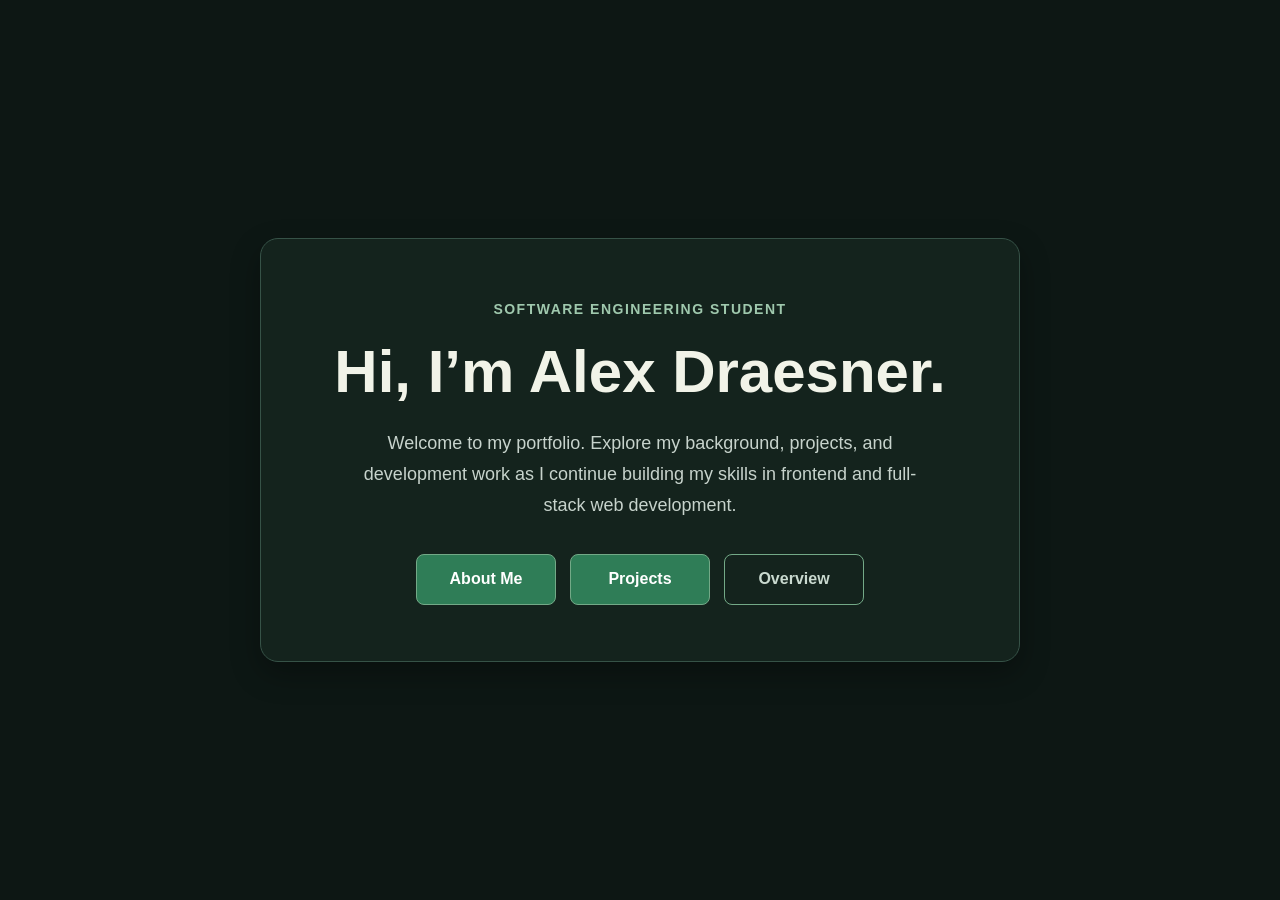
<file: public/index.html>
<!DOCTYPE html>
<html lang="en">
  <head>
    <meta charset="utf-8" />
    <meta name="viewport" content="width=device-width, initial-scale=1" />

    <title>Alex Draesner | Portfolio</title>

    <link href="/css/style.css" rel="stylesheet" />
  </head>

  <body class="landing-body">
    <main class="landing-page">
      <p class="landing-eyebrow">Software Engineering Student</p>

      <h1>Hi, I’m Alex Draesner.</h1>

      <p class="landing-intro">
        Welcome to my portfolio. Explore my background, projects, and development
        work as I continue building my skills in frontend and full-stack web
        development.
      </p>

      <nav class="landing-buttons" aria-label="Portfolio sections">
        <a class="landing-button" href="/about">About Me</a>
        <a class="landing-button" href="/projects">Projects</a>
        <a class="landing-button landing-button-secondary" href="/home">
          Overview
        </a>
      </nav>
    </main>
  </body>
</html>
</file>
<file: css/style.css>
html {
  /* px means "pixels". The base font size is now 10 pixels high */
  font-size: 10px;
  /* Replace PLACEHOLDER with the font-family property value you got from Google Fonts */
  font-family: Arial, Helvetica, sans-serif;
   background-color: #000000;
}

h1 {
  font-size: 60px;
  text-align: center;
  margin: 0;
  padding: 20px 0;
  color: #ffffff;
  text-shadow: 3px 3px 1px black;
}

p,
li {
  font-size: 16px;
  line-height: 2;
  letter-spacing: 1px;
}

body {
  padding-top: 0;
  padding-right: 20px;
  padding-bottom: 20px;
  padding-left: 20px;
  color: #ffffff;
}

img {
  display: block;
  margin: 0 auto;
  max-width: 100%;
}

/* Navigation Styles */
nav {
  margin-bottom: 30px;
}

nav ul {
  list-style: none;
  display: flex;
  flex-wrap: wrap;
  margin: 0;
  padding: 0;
}

nav ul li {
  margin: 0;
  padding: 0;
}

nav ul li a {
  display: block;
  color: #ffffff;
  text-decoration: none;
  padding: 10px 15px;
  margin-right: 10px;
  border: 2px solid #ffffff;
  transition: background-color 0.3s;
}

nav ul li a:hover {
  background-color: #333;
}

/* RESPONSIVE - Tablet (max-width: 768px) */
@media (max-width: 768px) {
  h1 {
    font-size: 45px;
  }

  nav ul {
    flex-direction: column;
  }

  nav ul li a {
    margin-bottom: 10px;
    margin-right: 0;
  }
}

/* RESPONSIVE - Mobile (max-width: 480px) */
@media (max-width: 480px) {
  h1 {
    font-size: 30px;
  }

  body {
    padding: 10px;
  }

  nav ul li a {
    padding: 8px 12px;
  }

  p,
  li {
    font-size: 14px;
  }
}

/* Landing page */

.landing-body {
  min-height: 100vh;
  margin: 0;
  padding: 24px;
  box-sizing: border-box;
  display: flex;
  align-items: center;
  justify-content: center;
  background-color: #0d1714;
  color: #f1f3e8;
}

.landing-page {
  width: min(760px, 100%);
  padding: 56px 40px;
  box-sizing: border-box;
  text-align: center;
  background-color: #14231d;
  border: 1px solid #365247;
  border-radius: 18px;
  box-shadow: 0 12px 30px rgba(0, 0, 0, 0.3);
}

.landing-eyebrow {
  margin: 0 0 14px;
  color: #9fc8ad;
  font-size: 14px;
  font-weight: 700;
  letter-spacing: 1.5px;
  text-transform: uppercase;
}

.landing-page h1 {
  margin: 0;
  padding: 0;
  color: #f1f3e8;
  font-size: clamp(36px, 6vw, 60px);
  line-height: 1.15;
  text-shadow: none;
}

.landing-intro {
  max-width: 590px;
  margin: 22px auto 0;
  color: #c7d3cc;
  font-size: 18px;
  line-height: 1.7;
  letter-spacing: 0;
}

.landing-buttons {
  display: flex;
  flex-wrap: wrap;
  justify-content: center;
  gap: 14px;
  margin-top: 34px;
  margin-bottom: 0;
}

.landing-button {
  display: inline-block;
  min-width: 140px;
  padding: 13px 20px;
  box-sizing: border-box;
  border: 1px solid #73a987;
  border-radius: 8px;
  background-color: #2f7d57;
  color: #ffffff;
  font-size: 16px;
  font-weight: 700;
  line-height: 1.4;
  letter-spacing: 0;
  text-decoration: none;
  transition:
    background-color 0.2s ease,
    border-color 0.2s ease,
    transform 0.2s ease;
}

.landing-button:hover {
  background-color: #256244;
  border-color: #b8d8c4;
  transform: translateY(-2px);
}

.landing-button-secondary {
  background-color: transparent;
  color: #c9d9cf;
}

.landing-button-secondary:hover {
  background-color: #203f31;
  color: #f1f3e8;
}

.landing-button:focus-visible {
  outline: 3px solid rgba(159, 200, 173, 0.6);
  outline-offset: 3px;
}

@media (max-width: 520px) {
  .landing-page {
    padding: 40px 22px;
  }

  .landing-buttons {
    flex-direction: column;
  }

  .landing-button {
    width: 100%;
  }
}

/* Shared site header */

.site-header {
  width: min(1100px, calc(100% - 48px));
  margin: 0 auto;
  padding: 28px 0;
  display: flex;
  align-items: center;
  justify-content: space-between;
  gap: 24px;
}

.site-logo {
  color: #f1f3e8;
  font-size: 22px;
  font-weight: 700;
  letter-spacing: 0;
  text-decoration: none;
}

.site-logo:hover {
  color: #9fc8ad;
}

.site-nav {
  margin: 0;
}

.site-nav ul {
  display: flex;
  flex-wrap: wrap;
  justify-content: flex-end;
  gap: 10px;
  margin: 0;
  padding: 0;
  list-style: none;
}

.site-nav ul li {
  margin: 0;
  padding: 0;
}

.site-nav ul li a {
  display: inline-block;
  margin: 0;
  padding: 9px 14px;
  border: 1px solid transparent;
  border-radius: 7px;
  color: #c7d3cc;
  font-size: 15px;
  line-height: 1.4;
  letter-spacing: 0;
  text-decoration: none;
  transition:
    background-color 0.2s ease,
    border-color 0.2s ease,
    color 0.2s ease;
}

.site-nav ul li a:hover,
.site-nav ul li a.active {
  border-color: #365247;
  background-color: #14231d;
  color: #f1f3e8;
}

/* About page */

.about-body {
  min-height: 100vh;
  margin: 0;
  padding: 0;
  background-color: #0d1714;
  color: #f1f3e8;
  font-family: Arial, Helvetica, sans-serif;
}

.about-page {
  width: min(1100px, calc(100% - 48px));
  margin: 34px auto 80px;
}

.about-intro {
  max-width: 760px;
  padding: 34px 0 42px;
}

.about-eyebrow,
.about-card-label {
  margin: 0 0 14px;
  color: #9fc8ad;
  font-size: 14px;
  font-weight: 700;
  letter-spacing: 1.5px;
  text-transform: uppercase;
}

.about-intro h1 {
  margin: 0;
  padding: 0;
  color: #f1f3e8;
  font-size: clamp(36px, 6vw, 64px);
  line-height: 1.12;
  text-align: left;
  text-shadow: none;
}

.about-lead {
  max-width: 700px;
  margin: 24px 0 0;
  color: #c7d3cc;
  font-size: 20px;
  line-height: 1.7;
  letter-spacing: 0;
}

/* Featured image section */

.about-feature {
  display: grid;
  grid-template-columns: minmax(0, 1.05fr) minmax(0, 0.95fr);
  align-items: center;
  gap: 28px;
  margin-bottom: 20px;
}

.about-image-card {
  padding: 18px;
  background-color: #14231d;
  border: 1px solid #365247;
  border-radius: 14px;
  box-shadow: 0 10px 24px rgba(0, 0, 0, 0.18);
}

.about-image-card img {
  width: 100%;
  max-height: 390px;
  object-fit: contain;
  border-radius: 9px;
  cursor: pointer;
  transition:
    opacity 0.2s ease,
    transform 0.2s ease;
}

.about-image-card img:hover {
  opacity: 0.88;
  transform: scale(1.015);
}

.image-caption {
  margin: 14px 4px 2px;
  color: #9caf9f;
  font-size: 14px;
  line-height: 1.5;
  letter-spacing: 0;
  text-align: center;
}

.about-feature-text {
  padding: 12px 0;
}

.about-feature-text h2,
.about-card h2,
.about-footer h2 {
  margin: 0 0 14px;
  color: #f1f3e8;
  font-size: 28px;
  line-height: 1.25;
  text-align: left;
  text-shadow: none;
}

.about-feature-text p:not(.about-card-label),
.about-card p,
.about-footer p {
  margin: 0 0 16px;
  color: #c7d3cc;
  font-size: 16px;
  line-height: 1.7;
  letter-spacing: 0;
}

.about-feature-text p:last-child,
.about-card p:last-child,
.about-footer p:last-child {
  margin-bottom: 0;
}

/* About cards */

.about-content {
  display: grid;
  grid-template-columns: repeat(2, minmax(0, 1fr));
  gap: 20px;
}

.about-card {
  padding: 28px;
  background-color: #14231d;
  border: 1px solid #365247;
  border-radius: 14px;
  box-shadow: 0 10px 24px rgba(0, 0, 0, 0.18);
}

.about-card-label {
  margin-bottom: 10px;
}

/* Bottom call-to-action */

.about-footer {
  margin-top: 20px;
  padding: 30px;
  background-color: #1a2d24;
  border: 1px solid #456754;
  border-radius: 14px;
}

.about-button {
  display: inline-block;
  margin-top: 8px;
  padding: 12px 18px;
  border: 1px solid #73a987;
  border-radius: 8px;
  background-color: #2f7d57;
  color: #ffffff;
  font-size: 16px;
  font-weight: 700;
  line-height: 1.4;
  letter-spacing: 0;
  text-decoration: none;
  transition:
    background-color 0.2s ease,
    transform 0.2s ease;
}

.about-button:hover {
  background-color: #256244;
  transform: translateY(-2px);
}

/* About-page responsive layout */

@media (max-width: 760px) {
  .site-header {
    width: calc(100% - 32px);
    align-items: flex-start;
    flex-direction: column;
  }

  .site-nav ul {
    justify-content: flex-start;
  }

  .about-page {
    width: calc(100% - 32px);
    margin-top: 18px;
  }

  .about-feature,
  .about-content {
    grid-template-columns: 1fr;
  }

  .about-feature-text {
    padding: 8px 0 16px;
  }
}
/* Projects page */

.projects-body {
  min-height: 100vh;
  margin: 0;
  padding: 0;
  background-color: #0d1714;
  color: #f1f3e8;
  font-family: Arial, Helvetica, sans-serif;
}

.projects-body > nav {
  width: min(1100px, calc(100% - 48px));
  margin: 0 auto 34px;
  padding: 28px 0;
}

.projects-body > nav ul {
  display: flex;
  justify-content: flex-end;
  flex-wrap: wrap;
  gap: 10px;
  margin: 0;
  padding: 0;
  list-style: none;
}

.projects-body > nav ul li {
  margin: 0;
  padding: 0;
}

.projects-body > nav ul li a {
  display: inline-block;
  margin: 0;
  padding: 9px 14px;
  border: 1px solid transparent;
  border-radius: 7px;
  color: #c7d3cc;
  font-size: 15px;
  line-height: 1.4;
  letter-spacing: 0;
  text-decoration: none;
  transition:
    background-color 0.2s ease,
    border-color 0.2s ease,
    color 0.2s ease;
}

.projects-body > nav ul li a:hover,
.projects-body > nav ul li a[href="/projects"] {
  border-color: #365247;
  background-color: #14231d;
  color: #f1f3e8;
}

/* Projects layout */

.projects-page {
  width: min(1100px, calc(100% - 48px));
  margin: 0 auto 80px;
}

.projects-hero {
  max-width: 760px;
  padding: 20px 0 44px;
}

.projects-eyebrow,
.section-label,
.project-card-label {
  margin: 0 0 14px;
  color: #9fc8ad;
  font-size: 14px;
  font-weight: 700;
  letter-spacing: 1.5px;
  text-transform: uppercase;
}

.projects-hero h1 {
  margin: 0;
  padding: 0;
  color: #f1f3e8;
  font-size: clamp(40px, 6vw, 68px);
  line-height: 1.1;
  text-align: left;
  text-shadow: none;
}

.projects-intro {
  max-width: 700px;
  margin: 24px 0 0;
  color: #c7d3cc;
  font-size: 20px;
  line-height: 1.7;
  letter-spacing: 0;
}

.projects-list-section {
  margin-top: 10px;
}

.section-heading {
  margin-bottom: 22px;
}

.section-heading h2,
.projects-footer h2 {
  margin: 0;
  color: #f1f3e8;
  font-size: 28px;
  line-height: 1.25;
  text-align: left;
  text-shadow: none;
}

/* Project cards */

.projects-grid {
  display: grid;
  grid-template-columns: repeat(2, minmax(0, 1fr));
  gap: 20px;
}

.project-card {
  overflow: hidden;
  background-color: #14231d;
  border: 1px solid #365247;
  border-radius: 14px;
  box-shadow: 0 10px 24px rgba(0, 0, 0, 0.18);
  transition:
    border-color 0.2s ease,
    transform 0.2s ease,
    box-shadow 0.2s ease;
}

.project-card:hover {
  border-color: #5d896f;
  box-shadow: 0 14px 30px rgba(0, 0, 0, 0.26);
  transform: translateY(-3px);
}

.project-card-visual {
  display: block;
  height: 250px;
  overflow: hidden;
  background-color: #1a2d24;
  text-decoration: none;
}

.project-card-visual img {
  display: block;
  width: 100%;
  height: 100%;
  object-fit: cover;
  transition: transform 0.3s ease;
}

.project-card:hover .project-card-visual img {
  transform: scale(1.03);
}

.project-card-placeholder {
  display: grid;
  height: 100%;
  place-items: center;
  padding: 24px;
  color: #9fc8ad;
  font-size: 20px;
  font-weight: 700;
  text-align: center;
}

.project-card-content {
  padding: 26px;
}

.project-card-label {
  margin-bottom: 10px;
}

.project-card h3 {
  margin: 0 0 14px;
  font-size: 27px;
  line-height: 1.25;
}

.project-card h3 a {
  color: #f1f3e8;
  text-decoration: none;
}

.project-card h3 a:hover {
  color: #9fc8ad;
}

.project-card-description {
  min-height: 84px;
  margin: 0;
  color: #c7d3cc;
  font-size: 16px;
  line-height: 1.7;
  letter-spacing: 0;
}

.project-card-footer {
  display: flex;
  flex-wrap: wrap;
  align-items: center;
  gap: 16px;
  margin-top: 24px;
}

.project-card-link,
.project-card-external-link {
  color: #9fc8ad;
  font-size: 15px;
  font-weight: 700;
  letter-spacing: 0;
  text-decoration: none;
}

.project-card-link:hover,
.project-card-external-link:hover {
  color: #f1f3e8;
}

.project-card-external-link {
  color: #9caf9f;
  font-weight: 400;
}

/* Empty state */

.projects-empty-state {
  grid-column: 1 / -1;
  padding: 40px;
  background-color: #14231d;
  border: 1px solid #365247;
  border-radius: 14px;
}

.projects-empty-state h2 {
  margin: 0 0 12px;
  color: #f1f3e8;
  font-size: 24px;
  text-align: left;
  text-shadow: none;
}

.projects-empty-state p {
  margin: 0;
  color: #c7d3cc;
  font-size: 16px;
  letter-spacing: 0;
}

/* Projects footer */

.projects-footer {
  display: flex;
  align-items: center;
  justify-content: space-between;
  gap: 24px;
  margin-top: 20px;
  padding: 30px;
  background-color: #1a2d24;
  border: 1px solid #456754;
  border-radius: 14px;
}

.projects-footer p:not(.section-label) {
  max-width: 620px;
  margin: 14px 0 0;
  color: #c7d3cc;
  font-size: 16px;
  line-height: 1.7;
  letter-spacing: 0;
}

/* Projects-page responsive layout */

@media (max-width: 760px) {
  .projects-body > nav {
    width: calc(100% - 32px);
    margin-bottom: 18px;
  }

  .projects-body > nav ul {
    justify-content: flex-start;
  }

  .projects-page {
    width: calc(100% - 32px);
  }

  .projects-grid {
    grid-template-columns: 1fr;
  }

  .projects-footer {
    align-items: flex-start;
    flex-direction: column;
  }
}

/* Individual project detail pages */

.project-detail-body {
  min-height: 100vh;
  margin: 0;
  padding: 0;
  background-color: #0d1714;
  color: #f1f3e8;
  font-family: Arial, Helvetica, sans-serif;
}

.project-detail-page {
  width: min(1100px, calc(100% - 48px));
  margin: 34px auto 80px;
}

.back-link {
  display: inline-block;
  margin-bottom: 34px;
  color: #9fc8ad;
  font-size: 15px;
  letter-spacing: 0;
  text-decoration: none;
}

.back-link:hover {
  color: #f1f3e8;
}

.project-detail-hero {
  max-width: 780px;
  padding: 20px 0 44px;
}

.project-eyebrow,
.project-card-label {
  margin: 0 0 14px;
  color: #9fc8ad;
  font-size: 14px;
  font-weight: 700;
  letter-spacing: 1.5px;
  text-transform: uppercase;
}

.project-detail-hero h1 {
  margin: 0;
  padding: 0;
  color: #f1f3e8;
  font-size: clamp(38px, 6vw, 68px);
  line-height: 1.1;
  text-align: left;
  text-shadow: none;
}

.project-lead {
  max-width: 720px;
  margin: 24px 0 0;
  color: #c7d3cc;
  font-size: 20px;
  line-height: 1.7;
  letter-spacing: 0;
}

.project-detail-layout {
  display: grid;
  grid-template-columns: minmax(0, 1.05fr) minmax(0, 0.95fr);
  align-items: center;
  gap: 28px;
}

.project-image-card,
.project-description-card {
  margin: 0;
  padding: 26px;
  background-color: #14231d;
  border: 1px solid #365247;
  border-radius: 14px;
  box-shadow: 0 10px 24px rgba(0, 0, 0, 0.18);
}

.project-image-card img {
  display: block;
  width: 100%;
  max-height: 520px;
  object-fit: contain;
  border-radius: 8px;
}

.project-image-card figcaption {
  margin-top: 16px;
  color: #9caf9f;
  font-size: 14px;
  line-height: 1.5;
  letter-spacing: 0;
  text-align: center;
}

.project-description-card h2,
.project-not-found h1 {
  margin: 0 0 18px;
  color: #f1f3e8;
  font-size: 28px;
  line-height: 1.25;
  text-align: left;
  text-shadow: none;
}

.project-description-card p:not(.project-card-label),
.project-not-found p {
  margin: 0 0 16px;
  color: #c7d3cc;
  font-size: 16px;
  line-height: 1.7;
  letter-spacing: 0;
}

.project-button {
  display: inline-block;
  margin-top: 8px;
  padding: 12px 18px;
  border: 1px solid #73a987;
  border-radius: 8px;
  background-color: #2f7d57;
  color: #ffffff;
  font-size: 16px;
  font-weight: 700;
  line-height: 1.4;
  letter-spacing: 0;
  text-decoration: none;
  transition:
    background-color 0.2s ease,
    transform 0.2s ease;
}

.project-button:hover {
  background-color: #256244;
  transform: translateY(-2px);
}

.project-image-placeholder {
  min-height: 300px;
  display: grid;
  place-items: center;
  border-radius: 8px;
  background-color: #1a2d24;
  color: #9fc8ad;
  font-size: 20px;
  font-weight: 700;
  text-align: center;
}

.project-not-found {
  max-width: 650px;
  padding: 42px;
  background-color: #14231d;
  border: 1px solid #365247;
  border-radius: 14px;
}

@media (max-width: 760px) {
  .project-detail-page {
    width: calc(100% - 32px);
    margin-top: 18px;
  }

  .project-detail-layout {
    grid-template-columns: 1fr;
  }

  .project-image-card,
  .project-description-card,
  .project-not-found {
    padding: 20px;
  }
}

html {
  min-height: 100%;
  background-color: #0d1714;
}

.project-detail-body,
.about-body,
.projects-body,
.landing-body {
  min-height: 100vh;
  background-color: #0d1714;
}

/* Overview page */

.overview-body {
  min-height: 100vh;
  margin: 0;
  padding: 0;
  background-color: #0d1714;
  color: #f1f3e8;
  font-family: Arial, Helvetica, sans-serif;
}

.overview-page {
  width: min(1100px, calc(100% - 48px));
  margin: 34px auto 80px;
}

.overview-hero {
  display: grid;
  grid-template-columns: minmax(0, 1fr) minmax(320px, 0.8fr);
  align-items: center;
  gap: 42px;
  padding: 34px 0 54px;
}

.overview-hero-text {
  max-width: 650px;
}

.overview-eyebrow,
.overview-card-label {
  margin: 0 0 14px;
  color: #9fc8ad;
  font-size: 14px;
  font-weight: 700;
  letter-spacing: 1.5px;
  text-transform: uppercase;
}

.overview-hero h1 {
  margin: 0;
  padding: 0;
  color: #f1f3e8;
  font-size: clamp(40px, 6vw, 68px);
  line-height: 1.1;
  text-align: left;
  text-shadow: none;
}

.overview-lead {
  max-width: 650px;
  margin: 24px 0 0;
  color: #c7d3cc;
  font-size: 20px;
  line-height: 1.7;
  letter-spacing: 0;
}

.overview-actions {
  display: flex;
  flex-wrap: wrap;
  gap: 14px;
  margin-top: 30px;
}

.overview-button {
  display: inline-block;
  padding: 12px 18px;
  border: 1px solid #73a987;
  border-radius: 8px;
  background-color: #2f7d57;
  color: #ffffff;
  font-size: 16px;
  font-weight: 700;
  line-height: 1.4;
  letter-spacing: 0;
  text-decoration: none;
  transition:
    background-color 0.2s ease,
    border-color 0.2s ease,
    transform 0.2s ease;
}

.overview-button:hover {
  background-color: #256244;
  border-color: #b8d8c4;
  transform: translateY(-2px);
}

.overview-button-secondary {
  background-color: transparent;
  color: #c9d9cf;
}

.overview-button-secondary:hover {
  background-color: #203f31;
  color: #f1f3e8;
}

/* Overview image */

.overview-image-card {
  margin: 0;
  padding: 18px;
  background-color: #14231d;
  border: 1px solid #365247;
  border-radius: 14px;
  box-shadow: 0 10px 24px rgba(0, 0, 0, 0.18);
}

.overview-image-card img {
  display: block;
  width: 100%;
  max-height: 420px;
  object-fit: contain;
  border-radius: 8px;
}

.overview-image-card figcaption {
  margin-top: 14px;
  color: #9caf9f;
  font-size: 14px;
  line-height: 1.5;
  letter-spacing: 0;
  text-align: center;
}

/* Overview cards */

.overview-grid {
  display: grid;
  grid-template-columns: repeat(3, minmax(0, 1fr));
  gap: 20px;
}

.overview-card {
  padding: 26px;
  background-color: #14231d;
  border: 1px solid #365247;
  border-radius: 14px;
  box-shadow: 0 10px 24px rgba(0, 0, 0, 0.18);
}

.overview-card-highlight {
  background-color: #1a2d24;
  border-color: #456754;
}

.overview-card h2,
.overview-footer h2 {
  margin: 0 0 14px;
  color: #f1f3e8;
  font-size: 24px;
  line-height: 1.25;
  text-align: left;
  text-shadow: none;
}

.overview-card p:not(.overview-card-label),
.overview-footer p:not(.overview-card-label) {
  margin: 0;
  color: #c7d3cc;
  font-size: 16px;
  line-height: 1.7;
  letter-spacing: 0;
}

.overview-card-link {
  display: inline-block;
  margin-top: 22px;
  color: #9fc8ad;
  font-size: 15px;
  font-weight: 700;
  letter-spacing: 0;
  text-decoration: none;
}

.overview-card-link:hover {
  color: #f1f3e8;
}

/* Overview footer */

.overview-footer {
  display: flex;
  align-items: center;
  justify-content: space-between;
  gap: 24px;
  margin-top: 20px;
  padding: 30px;
  background-color: #1a2d24;
  border: 1px solid #456754;
  border-radius: 14px;
}

.overview-footer h2 {
  margin-bottom: 0;
}

.overview-footer p:not(.overview-card-label) {
  max-width: 650px;
  margin-top: 14px;
}

/* Overview responsive layout */

@media (max-width: 850px) {
  .overview-hero {
    grid-template-columns: 1fr;
    gap: 28px;
  }

  .overview-hero-text {
    max-width: 760px;
  }

  .overview-grid {
    grid-template-columns: 1fr;
  }

  .overview-footer {
    align-items: flex-start;
    flex-direction: column;
  }
}

@media (max-width: 520px) {
  .overview-page {
    width: calc(100% - 32px);
    margin-top: 18px;
  }

  .overview-hero {
    padding-top: 20px;
  }

  .overview-actions {
    flex-direction: column;
  }

  .overview-button {
    width: 100%;
    box-sizing: border-box;
    text-align: center;
  }
}

/* Admin dashboard */

.admin-body {
  min-height: 100vh;
  margin: 0;
  padding: 0;
  background-color: #0d1714;
  color: #f1f3e8;
  font-family: Arial, Helvetica, sans-serif;
}

.admin-page {
  width: min(1100px, calc(100% - 48px));
  margin: 34px auto 80px;
}

.admin-hero {
  padding: 24px 0 44px;
}

.admin-eyebrow,
.admin-section-label,
.admin-project-label {
  margin: 0 0 14px;
  color: #9fc8ad;
  font-size: 14px;
  font-weight: 700;
  letter-spacing: 1.5px;
  text-transform: uppercase;
}

.admin-hero h1 {
  margin: 0;
  padding: 0;
  color: #f1f3e8;
  font-size: clamp(40px, 6vw, 68px);
  line-height: 1.1;
  text-align: left;
  text-shadow: none;
}

.admin-hero > p:not(.admin-eyebrow) {
  max-width: 650px;
  margin: 24px 0;
  color: #c7d3cc;
  font-size: 18px;
  line-height: 1.7;
  letter-spacing: 0;
}

.admin-primary-button,
.admin-view-button,
.admin-edit-button,
.admin-delete-button {
  display: inline-block;
  padding: 11px 16px;
  border-radius: 8px;
  font-family: Arial, Helvetica, sans-serif;
  font-size: 15px;
  font-weight: 700;
  line-height: 1.4;
  letter-spacing: 0;
  text-decoration: none;
  cursor: pointer;
  transition:
    background-color 0.2s ease,
    border-color 0.2s ease,
    color 0.2s ease,
    transform 0.2s ease;
}

.admin-primary-button {
  border: 1px solid #73a987;
  background-color: #2f7d57;
  color: #ffffff;
}

.admin-primary-button:hover {
  border-color: #b8d8c4;
  background-color: #256244;
  color: #ffffff;
  transform: translateY(-2px);
}

.admin-section-heading {
  margin-bottom: 20px;
}

.admin-section-heading h2 {
  margin: 0;
  color: #f1f3e8;
  font-size: 28px;
  line-height: 1.25;
  text-align: left;
  text-shadow: none;
}

.admin-project-list {
  display: grid;
  gap: 14px;
}

.admin-project-row {
  display: flex;
  align-items: center;
  justify-content: space-between;
  gap: 24px;
  padding: 22px 24px;
  background-color: #14231d;
  border: 1px solid #365247;
  border-radius: 12px;
  box-shadow: 0 10px 24px rgba(0, 0, 0, 0.14);
}

.admin-project-row:hover {
  border-color: #5d896f;
}

.admin-project-label {
  margin-bottom: 8px;
}

.admin-project-information h3 {
  margin: 0;
  color: #f1f3e8;
  font-size: 22px;
  line-height: 1.3;
}

.admin-project-slug {
  margin: 8px 0 0;
  color: #8fa397;
  font-family: monospace;
  font-size: 14px;
  letter-spacing: 0;
}

.admin-project-actions {
  display: flex;
  align-items: center;
  flex-wrap: wrap;
  justify-content: flex-end;
  gap: 8px;
}

.admin-project-actions form {
  margin: 0;
}

.admin-view-button {
  border: 1px solid #547664;
  background-color: transparent;
  color: #c7d3cc;
}

.admin-view-button:hover {
  background-color: #203f31;
  color: #f1f3e8;
}

.admin-edit-button {
  border: 1px solid #73a987;
  background-color: #2f7d57;
  color: #ffffff;
}

.admin-edit-button:hover {
  background-color: #256244;
  color: #ffffff;
  transform: translateY(-2px);
}

.admin-delete-button {
  border: 1px solid #805b5b;
  background-color: transparent;
  color: #d3a6a6;
}

.admin-delete-button:hover {
  border-color: #b97878;
  background-color: #4a2929;
  color: #f1dada;
}

.admin-empty-state {
  padding: 32px;
  background-color: #14231d;
  border: 1px solid #365247;
  border-radius: 12px;
}

.admin-empty-state h2 {
  margin: 0 0 12px;
  color: #f1f3e8;
  font-size: 24px;
  text-align: left;
  text-shadow: none;
}

.admin-empty-state p {
  margin: 0;
  color: #c7d3cc;
  font-size: 16px;
  letter-spacing: 0;
}

@media (max-width: 700px) {
  .admin-page {
    width: calc(100% - 32px);
    margin-top: 18px;
  }

  .admin-project-row {
    align-items: flex-start;
    flex-direction: column;
  }

  .admin-project-actions {
    justify-content: flex-start;
  }
}

.project-tags {
  display: flex;
  flex-wrap: wrap;
  gap: 8px;
  margin: 24px 0;
}

.project-tags span {
  display: inline-block;
  padding: 7px 10px;
  border: 1px solid #456754;
  border-radius: 999px;
  background-color: #1a2d24;
  color: #c7d3cc;
  font-size: 13px;
  line-height: 1.3;
  letter-spacing: 0;
}

/* Existing Add/Edit project forms */

body:has(> form[action="/projects"]),
body:has(> form[action$="/edit"]) {
  min-height: 100vh;
  margin: 0;
  padding: 0 24px 80px;
  background-color: #0d1714;
  color: #f1f3e8;
  font-family: Arial, Helvetica, sans-serif;
}

/* Form-page navigation */

body:has(> form[action="/projects"]) > nav,
body:has(> form[action$="/edit"]) > nav {
  width: min(1100px, calc(100% - 48px));
  margin: 0 auto;
  padding: 28px 0;
}

body:has(> form[action="/projects"]) > nav ul,
body:has(> form[action$="/edit"]) > nav ul {
  display: flex;
  justify-content: flex-end;
  flex-wrap: wrap;
  gap: 10px;
  margin: 0;
  padding: 0;
  list-style: none;
}

body:has(> form[action="/projects"]) > nav ul li,
body:has(> form[action$="/edit"]) > nav ul li {
  margin: 0;
  padding: 0;
}

body:has(> form[action="/projects"]) > nav ul li a,
body:has(> form[action$="/edit"]) > nav ul li a {
  display: inline-block;
  margin: 0;
  padding: 9px 14px;
  border: 1px solid transparent;
  border-radius: 7px;
  color: #c7d3cc;
  font-family: Arial, Helvetica, sans-serif;
  font-size: 15px;
  line-height: 1.4;
  letter-spacing: 0;
  text-decoration: none;
}

body:has(> form[action="/projects"]) > nav ul li a:hover,
body:has(> form[action$="/edit"]) > nav ul li a:hover {
  border-color: #365247;
  background-color: #14231d;
  color: #f1f3e8;
}

/* Form-page heading */

body:has(> form[action="/projects"]) > h1,
body:has(> form[action$="/edit"]) > h1 {
  width: min(760px, 100%);
  margin: 45px auto 28px;
  padding: 0;
  color: #f1f3e8;
  font-family: Arial, Helvetica, sans-serif;
  font-size: clamp(38px, 6vw, 64px);
  line-height: 1.1;
  text-align: left;
  text-shadow: none;
}

/* Form card */

body:has(> form[action="/projects"]) > form,
body:has(> form[action$="/edit"]) > form {
  width: min(760px, 100%);
  box-sizing: border-box;
  margin: 0 auto;
  padding: 34px;
  display: grid;
  gap: 20px;
  background-color: #14231d;
  border: 1px solid #365247;
  border-radius: 14px;
  box-shadow: 0 12px 28px rgba(0, 0, 0, 0.2);
}

/* Labels and fields */

body:has(> form[action="/projects"]) > form > label,
body:has(> form[action$="/edit"]) > form > label {
  display: grid;
  gap: 8px;
  color: #f1f3e8;
  font-family: Arial, Helvetica, sans-serif;
  font-size: 15px;
  font-weight: 700;
  line-height: 1.4;
}

/* Remove the old line-break layout */

body:has(> form[action="/projects"]) > form > br,
body:has(> form[action$="/edit"]) > form > br {
  display: none;
}

body:has(> form[action="/projects"]) > form input,
body:has(> form[action="/projects"]) > form textarea,
body:has(> form[action$="/edit"]) > form input,
body:has(> form[action$="/edit"]) > form textarea {
  width: 100%;
  box-sizing: border-box;
  padding: 13px 14px;
  border: 1px solid #456754;
  border-radius: 8px;
  background-color: #0f1c17;
  color: #f1f3e8;
  font-family: Arial, Helvetica, sans-serif;
  font-size: 16px;
  line-height: 1.5;
  outline: none;
}

body:has(> form[action="/projects"]) > form textarea,
body:has(> form[action$="/edit"]) > form textarea {
  min-height: 160px;
  resize: vertical;
}

body:has(> form[action="/projects"]) > form input:focus,
body:has(> form[action="/projects"]) > form textarea:focus,
body:has(> form[action$="/edit"]) > form input:focus,
body:has(> form[action$="/edit"]) > form textarea:focus {
  border-color: #73a987;
  box-shadow: 0 0 0 3px rgba(115, 169, 135, 0.2);
}

/* Submit button */

body:has(> form[action="/projects"]) > form button,
body:has(> form[action$="/edit"]) > form button {
  width: fit-content;
  padding: 12px 18px;
  border: 1px solid #73a987;
  border-radius: 8px;
  background-color: #2f7d57;
  color: #ffffff;
  font-family: Arial, Helvetica, sans-serif;
  font-size: 15px;
  font-weight: 700;
  cursor: pointer;
}

body:has(> form[action="/projects"]) > form button:hover,
body:has(> form[action$="/edit"]) > form button:hover {
  background-color: #256244;
}

/* Back link */

body:has(> form[action="/projects"]) > a[href="/projects"],
body:has(> form[action$="/edit"]) > a[href="/projects"] {
  display: block;
  width: min(760px, 100%);
  margin: 18px auto 0;
  color: #9fc8ad;
  font-family: Arial, Helvetica, sans-serif;
  font-size: 15px;
  text-decoration: none;
}

body:has(> form[action="/projects"]) > a[href="/projects"]:hover,
body:has(> form[action$="/edit"]) > a[href="/projects"]:hover {
  color: #f1f3e8;
}

@media (max-width: 600px) {
  body:has(> form[action="/projects"]),
  body:has(> form[action$="/edit"]) {
    padding: 0 16px 50px;
  }

  body:has(> form[action="/projects"]) > nav,
  body:has(> form[action$="/edit"]) > nav {
    width: 100%;
  }

  body:has(> form[action="/projects"]) > nav ul,
  body:has(> form[action$="/edit"]) > nav ul {
    justify-content: flex-start;
  }

  body:has(> form[action="/projects"]) > form,
  body:has(> form[action$="/edit"]) > form {
    padding: 24px 20px;
  }

  body:has(> form[action="/projects"]) > form button,
  body:has(> form[action$="/edit"]) > form button {
    width: 100%;
  }
}
</file>
